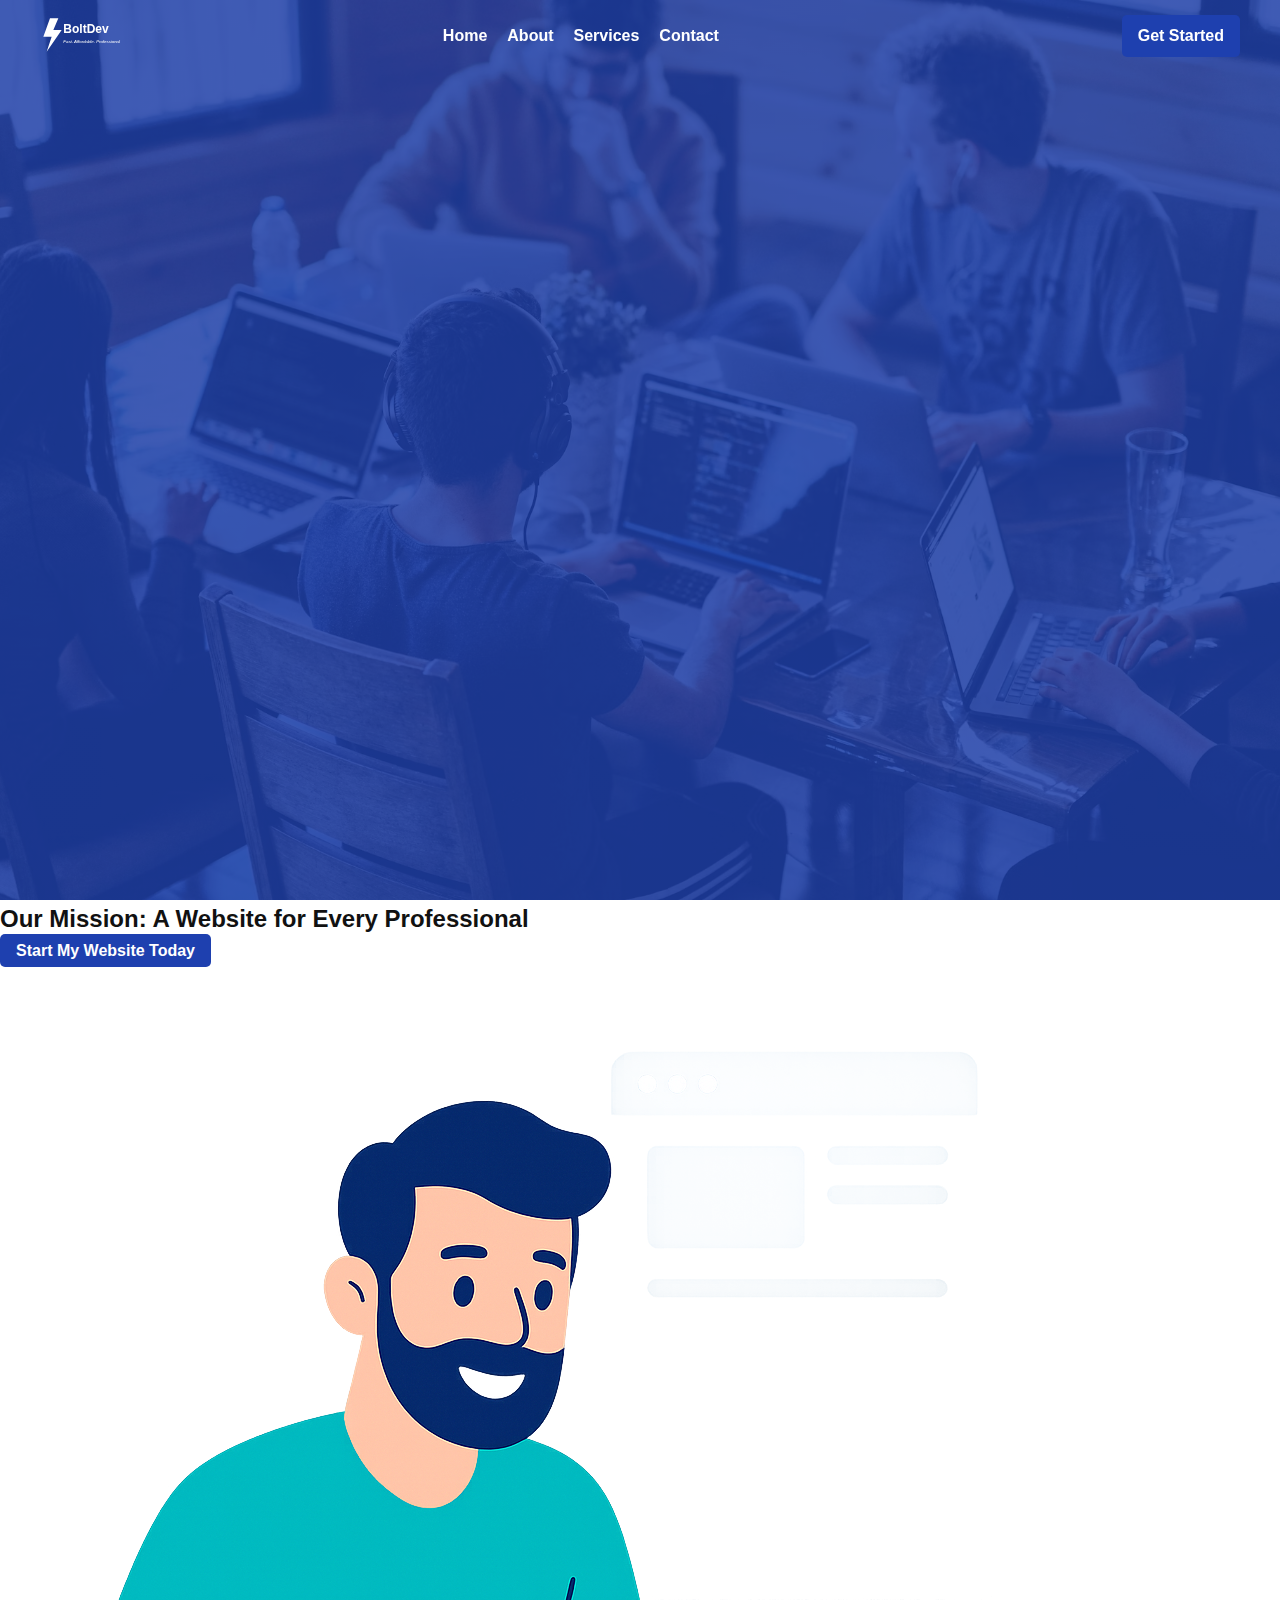
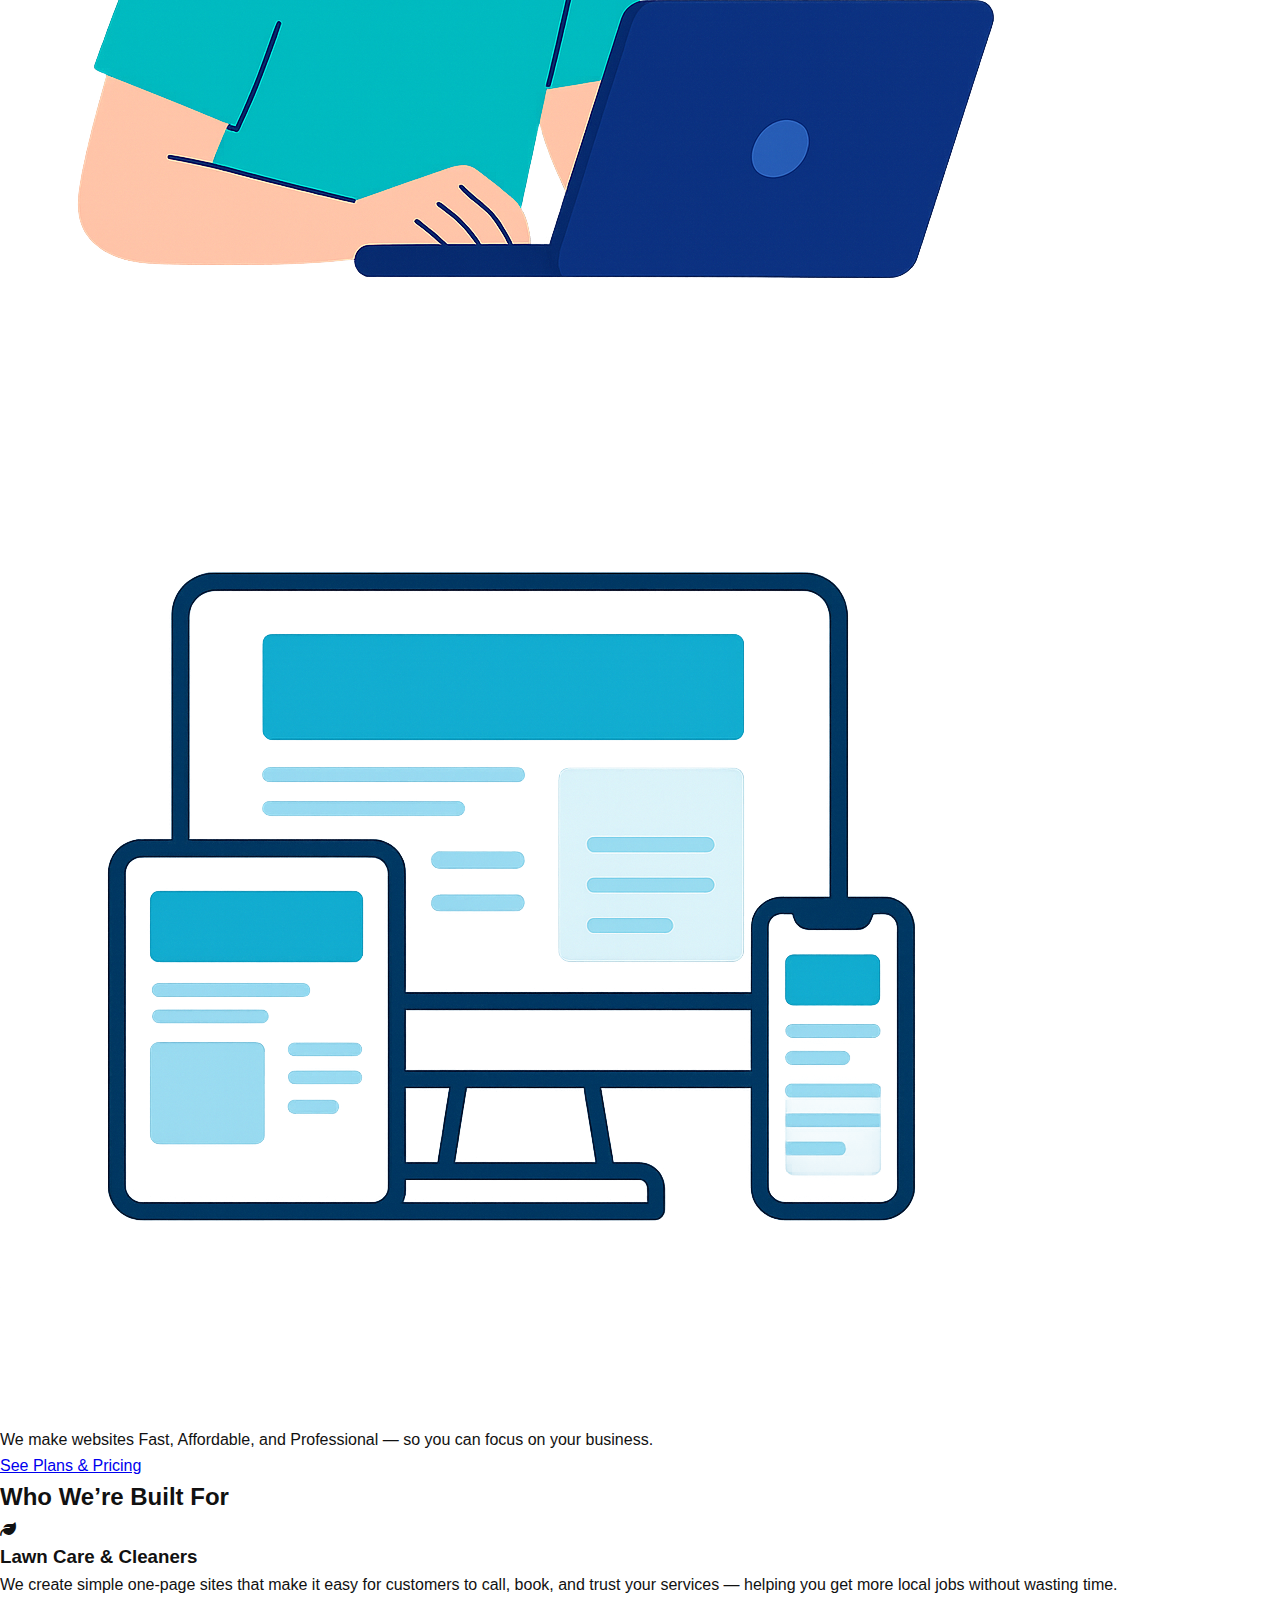
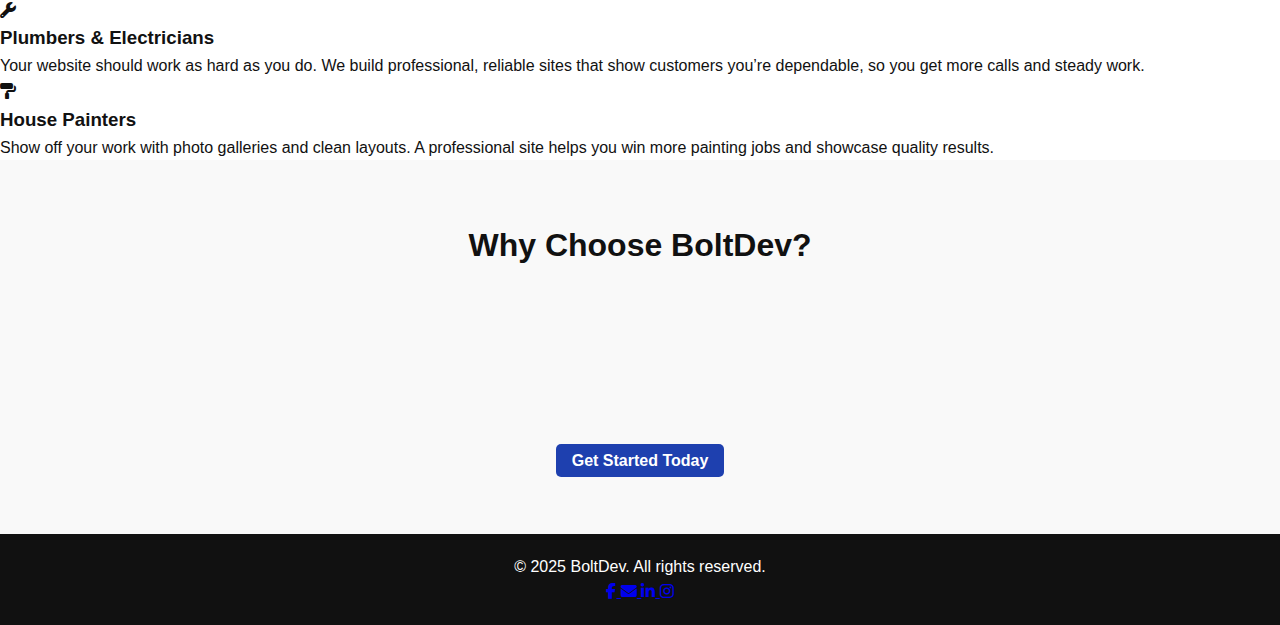
<file: index.html>
<!DOCTYPE html>
<html lang="en">
<head>
  <meta charset="UTF-8" />
  <meta name="viewport" content="width=device-width, initial-scale=1.0"/>
  <title>BoltDev</title>
  <link rel="stylesheet" href="https://cdnjs.cloudflare.com/ajax/libs/font-awesome/6.5.0/css/all.min.css">
  <link rel="stylesheet" href="style.css">
  <script defer src="script.js"></script>
</head>
<body>
  <!-- NAVBAR -->
  <header id="navbar" class="navbar transparent">
    <div class="logo">
      <img src="assets/boltdev-logo-white.svg" alt="BoltDev Logo White" class="logo-img logo-white">
      <img src="assets/boltdev-logo.svg" alt="BoltDev Logo Colored" class="logo-img logo-colored">
    </div>

    <nav>
      <ul class="nav-links">
        <li><a href="index.html">Home</a></li>
        <li><a href="about.html">About</a></li>
        <li><a href="services.html">Services</a></li>
        <li><a href="contact.html">Contact</a></li>
      </ul>
    </nav>

    <a href="contact.html" class="cta-btn">Get Started</a>
  </header>

  <!-- HERO -->
  <section class="hero">
    <div class="hero-overlay"></div>
    <div class="hero-content">
      <h1>Bold Websites for Bold Businesses</h1>
      <p>We help small businesses in the USA go online fast, affordably, and professionally.</p>
      <a href="services.html" class="cta-btn-light">View Plans</a>
    </div>
  </section>

<!-- MISSION (two full-width, colored bands) -->
<section id="mission">
  <!-- Band 1 (light) -->
  <div class="mission-light">
    <div class="mission-block" 
         style="--text-width: 600px; --image-width: 800px;
                --text-move-x: -150px; --text-move-y: 0;
                --image-move-x: 50px; --image-move-y: 30px;">
      <div class="mission-text">
        <h2>Our Mission: A Website for Every Professional</h2>
        <a href="contact.html" class="cta-btn">Start My Website Today</a>
      </div>
      <div class="mission-image">
        <img src="assets/mission-professional.png" alt="Professional at laptop" class="mission-img mission-img-1">
      </div>
    </div>
  </div>

  <!-- Band 2 (dark) -->
  <div class="mission-dark">
    <div class="mission-block" 
         style="--text-width: 600px; --image-width: 800px;
                --text-move-x: -100px; --text-move-y: 20px;
                --image-move-x: -300px; --image-move-y: -10px;">
      <div class="mission-image">
        <img src="assets/mission-devices.png" alt="Devices illustration" class="mission-img mission-img-2">
      </div>
      <div class="mission-text">
        <p>We make websites Fast, Affordable, and Professional — so you can focus on your business.</p>
        <a href="services.html" class="cta-btn-light">See Plans & Pricing</a>
      </div>
    </div>
  </div>
</section>

<!-- WHO WE’RE BUILT FOR -->
<section class="built-for">
  <h2>Who We’re Built For</h2>
  <div class="built-for-container">

    <div class="built-for-item">
      <i class="fas fa-leaf"></i>
      <h3>Lawn Care & Cleaners</h3>
      <p>We create simple one-page sites that make it easy for customers to call, book, and trust your services — helping you get more local jobs without wasting time.</p>
    </div>

    <div class="built-for-item">
      <i class="fas fa-wrench"></i>
      <h3>Plumbers & Electricians</h3>
      <p>Your website should work as hard as you do. We build professional, reliable sites that show customers you’re dependable, so you get more calls and steady work.</p>
    </div>

    <div class="built-for-item">
      <i class="fas fa-paint-roller"></i>
      <h3>House Painters</h3>
      <p>Show off your work with photo galleries and clean layouts. A professional site helps you win more painting jobs and showcase quality results.</p>
    </div>

  </div>
</section>



  <!-- WHY CHOOSE US -->
  <section class="features">
  <h2>Why Choose BoltDev?</h2>
  <div class="feature-container">
    <div class="feature">
      ⚡ <h3>Fast</h3>
      <p>Quick turnaround times so your business goes online fast.</p>
    </div>
    <div class="feature">
      💰 <h3>Affordable</h3>
      <p>High-quality websites at prices small businesses can afford.</p>
    </div>
    <div class="feature">
      🎯 <h3>Professional</h3>
      <p>Clean design and reliable code for a strong online presence.</p>
    </div>
  </div>

  <!-- CTA under cards -->
  <a href="services.html" class="cta-btn">Get Started Today</a>
</section>


  <!-- FOOTER -->
  <footer>
    <p>© 2025 BoltDev. All rights reserved.</p>
    <div class="social-links">
      <a href="https://www.facebook.com/yourprofile" target="_blank" aria-label="Facebook">
        <i class="fab fa-facebook-f"></i>
      </a>
      <a href="mailto:hello@boltdev.com" aria-label="Email">
        <i class="fas fa-envelope"></i>
      </a>
      <a href="https://www.linkedin.com/yourprofile" target="_blank" aria-label="LinkedIn">
        <i class="fab fa-linkedin-in"></i>
      </a>
      <a href="https://www.instagram.com/yourprofile" target="_blank" aria-label="Instagram">
        <i class="fab fa-instagram"></i>
      </a>
    </div>
  </footer>
</body>
</html>
</file>
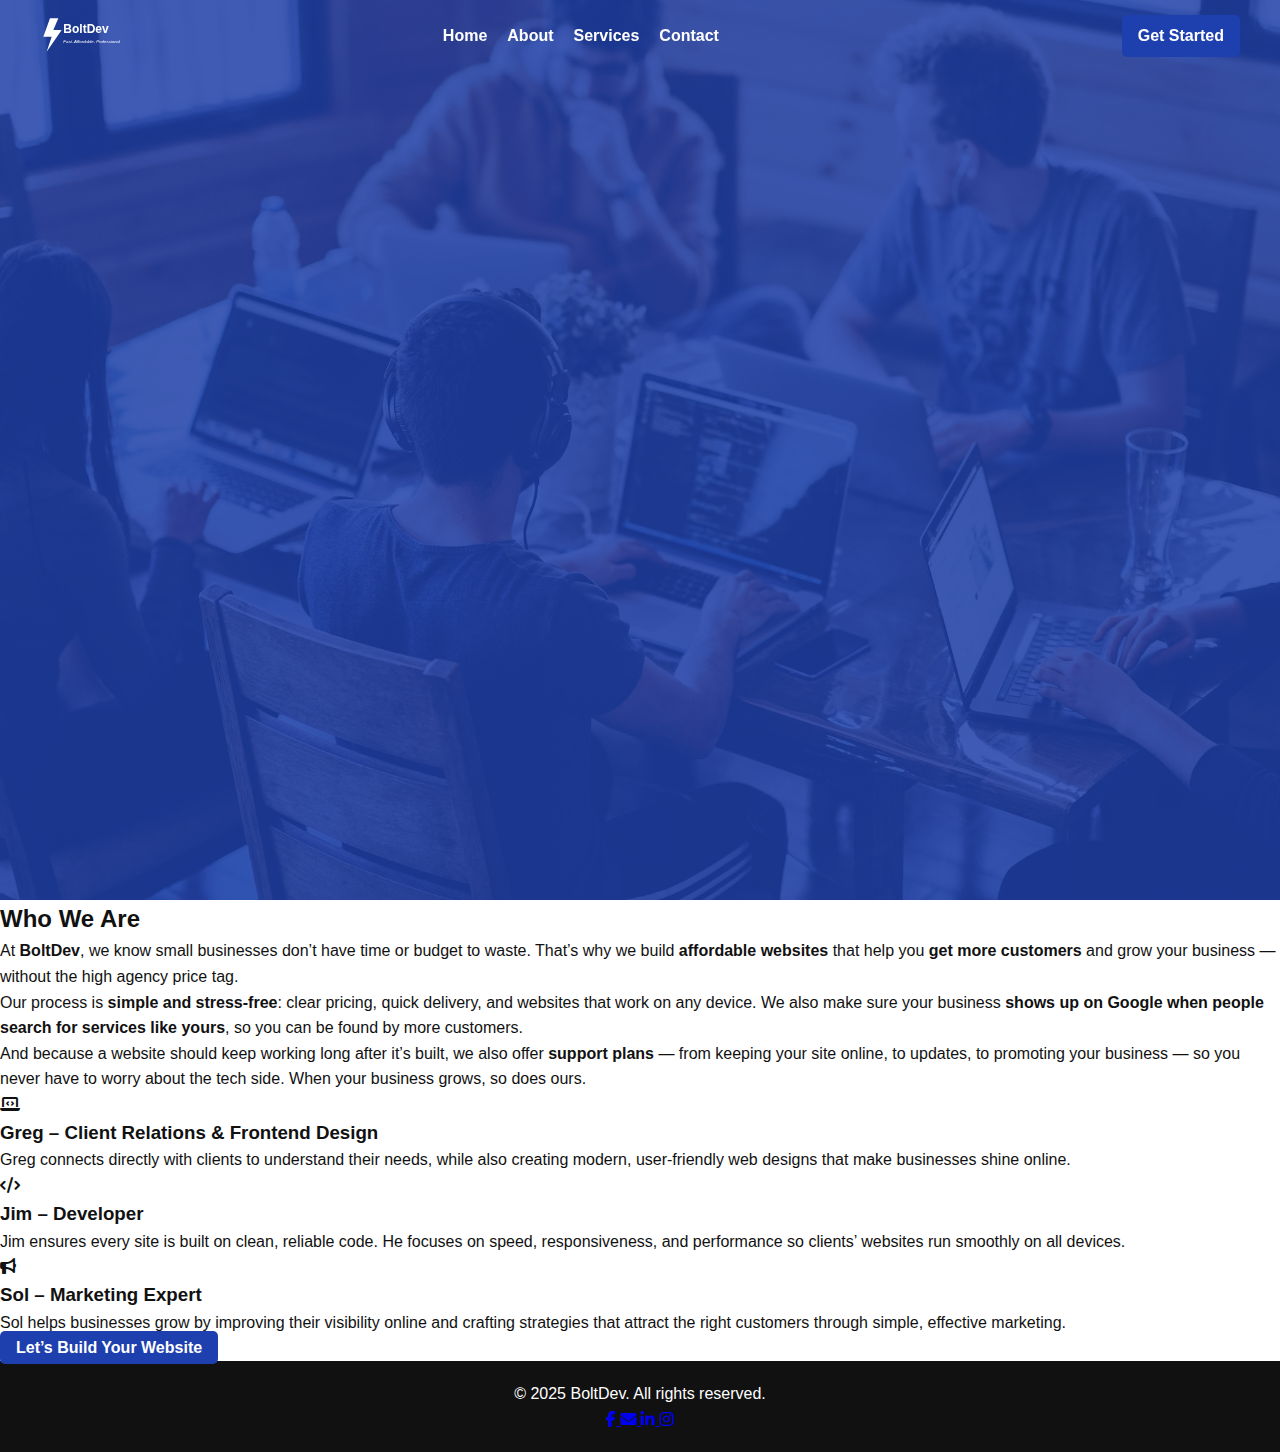
<file: about.html>
<!DOCTYPE html>
<html lang="en">
<head>
  <meta charset="UTF-8" />
  <meta name="viewport" content="width=device-width, initial-scale=1.0" />
  <title>BoltDev - About Us</title>
  <link rel="stylesheet" href="https://cdnjs.cloudflare.com/ajax/libs/font-awesome/6.5.0/css/all.min.css">
  <link rel="stylesheet" href="style.css" />
  <link rel="icon" type="image/png" sizes="32x32" href="assets/boltdev-icon-32.png">
  <link rel="apple-touch-icon" sizes="180x180" href="assets/boltdev-icon-180.png">
</head>
<body>
  <!-- Navbar -->
  <header id="navbar" class="navbar transparent">
    <div class="logo">
      <img src="assets/boltdev-logo-white.svg" alt="BoltDev Logo White" class="logo-img logo-white">
      <img src="assets/boltdev-logo.svg" alt="BoltDev Logo Colored" class="logo-img logo-colored">
    </div>
    <nav>
      <ul class="nav-links">
        <li><a href="index.html">Home</a></li>
        <li><a href="about.html" class="active">About</a></li>
        <li><a href="services.html">Services</a></li>
        <li><a href="contact.html">Contact</a></li>
      </ul>
    </nav>
    <a href="contact.html" class="cta-btn">Get Started</a>
  </header>

  <!-- Hero Section -->
  <section class="hero small-hero parallax">
    <div class="hero-overlay"></div>
    <div class="hero-content">
      <h1>About Us</h1>
      <p>The people behind BoltDev</p>
    </div>
  </section>

<!-- About Content -->
<section class="intro fade-in">
  <div class="container">
    <h2>Who We Are</h2>
    <p>At <strong>BoltDev</strong>, we know small businesses don’t have time or budget to waste. That’s why we build <strong>affordable websites</strong> that help you <strong>get more customers</strong> and grow your business — without the high agency price tag.</p>

    <p>Our process is <strong>simple and stress-free</strong>: clear pricing, quick delivery, and websites that work on any device. We also make sure your business <strong>shows up on Google when people search for services like yours</strong>, so you can be found by more customers.</p>

    <p>And because a website should keep working long after it’s built, we also offer <strong>support plans</strong> — from keeping your site online, to updates, to promoting your business — so you never have to worry about the tech side. When your business grows, so does ours.</p>
  </div>
</section>

<!-- Team Section -->
<div class="team">

  <!-- Greg -->
  <div class="team-member" 
       style="--icon-move-x: -600px; --icon-move-y: 1px; --icon-size: 7rem;">
    <div class="team-icon">
      <i class="fas fa-laptop-code"></i>
    </div>
    <div class="team-info">
      <h3>Greg – Client Relations & Frontend Design</h3>
      <p>Greg connects directly with clients to understand their needs, while also creating modern, user-friendly web designs that make businesses shine online.</p>
    </div>
  </div>

  <!-- Jim -->
  <div class="team-member" 
       style="--icon-move-x: 600px; --icon-move-y: 10px; --icon-size: 7rem;">
    <div class="team-icon">
      <i class="fas fa-code"></i>
    </div>
    <div class="team-info">
      <h3>Jim – Developer</h3>
      <p>Jim ensures every site is built on clean, reliable code. He focuses on speed, responsiveness, and performance so clients’ websites run smoothly on all devices.</p>
    </div>
  </div>

  <!-- Sol -->
  <div class="team-member" 
       style="--icon-move-x: -590px; --icon-move-y: 10px; --icon-size: 7rem;">
    <div class="team-icon">
      <i class="fas fa-bullhorn"></i>
    </div>
    <div class="team-info">
      <h3>Sol – Marketing Expert</h3>
      <p>Sol helps businesses grow by improving their visibility online and crafting strategies that attract the right customers through simple, effective marketing.</p>
    </div>
  </div>

</div>

<!-- Call-to-Action Button -->
<div class="about-cta">
  <a href="contact.html" class="cta-btn">Let’s Build Your Website</a>
</div>


  <!-- Footer (same as Home) -->
  <footer>
    <p>© 2025 BoltDev. All rights reserved.</p>
    <div class="social-links">
      <a href="https://www.facebook.com/yourprofile" target="_blank" aria-label="Facebook">
        <i class="fab fa-facebook-f"></i>
      </a>
      <a href="mailto:hello@boltdev.com" aria-label="Email">
        <i class="fas fa-envelope"></i>
      </a>
      <a href="https://www.linkedin.com/yourprofile" target="_blank" aria-label="LinkedIn">
        <i class="fab fa-linkedin-in"></i>
      </a>
      <a href="https://www.instagram.com/yourprofile" target="_blank" aria-label="Instagram">
        <i class="fab fa-instagram"></i>
      </a>
    </div>
  </footer>

  <script src="script.js"></script>
</body>
</html>
</file>
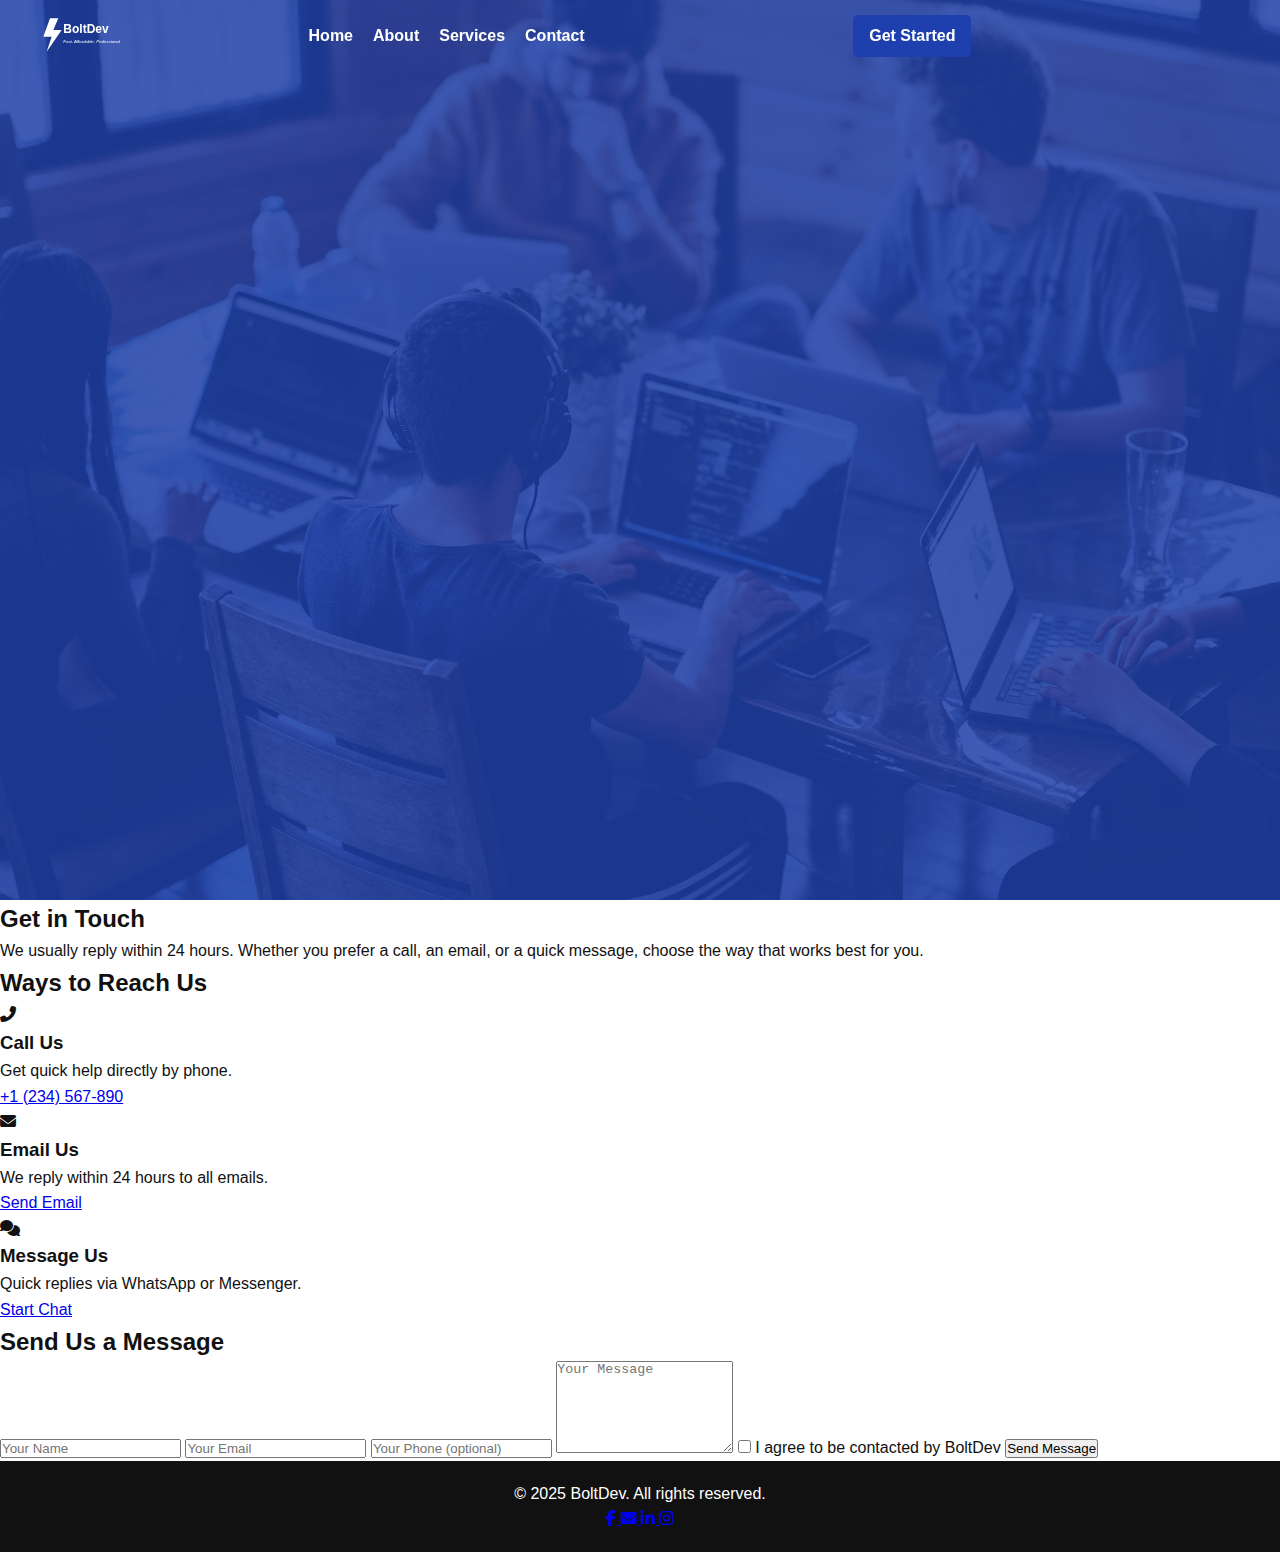
<file: contact.html>
<!DOCTYPE html>
<html lang="en">
<head>
  <meta charset="UTF-8">
  <meta name="viewport" content="width=device-width, initial-scale=1.0">
  <title>Contact | BoltDev</title>
  <link rel="stylesheet" href="https://cdnjs.cloudflare.com/ajax/libs/font-awesome/6.5.0/css/all.min.css">
  <link rel="stylesheet" href="style.css">
  <link rel="icon" type="image/png" sizes="32x32" href="assets/boltdev-icon-32.png">
  <link rel="apple-touch-icon" sizes="180x180" href="assets/boltdev-icon-180.png">
</head>

<body>
  <!-- Navbar -->
  <header id="navbar" class="navbar transparent">
    <div class="logo">
      <img src="assets/boltdev-logo-white.svg" alt="BoltDev Logo White" class="logo-img logo-white">
      <img src="assets/boltdev-logo.svg" alt="BoltDev Logo Colored" class="logo-img logo-colored">
    </div>
    <nav>
      <ul class="nav-links">
        <li><a href="index.html">Home</a></li>
        <li><a href="about.html">About</a></li>
        <li><a href="services.html">Services</a></li>
        <li><a href="contact.html" class="active">Contact</a></li>
      </ul>
    </nav>
    <a href="contact.html" class="cta-btn">Get Started</a>

    <!-- Hamburger Button (mobile) -->
    <div class="hamburger" id="hamburger">
      <span></span>
      <span></span>
      <span></span>
    </div>
  </header>

  <!-- Hero Section -->
  <section class="hero small-hero parallax">
    <div class="hero-overlay"></div>
    <div class="hero-content">
      <h1>Contact Us</h1>
      <p>Fast response. Clear pricing. Let's start your website today.</p>
    </div>
  </section>

  <!-- Intro Section -->
  <section id="contact-form" class="intro fade-in">
    <div class="container">
      <h2>Get in Touch</h2>
      <p>We usually reply within 24 hours. Whether you prefer a call, an email, or a quick message, choose the way that works best for you.</p>
    </div>
  </section>

  <!-- Contact Cards Section -->
  <section class="contact-cards">
    <h2>Ways to Reach Us</h2>
    <div class="contact-cards-container">

      <!-- Phone -->
      <div class="contact-card">
        <i class="fas fa-phone-alt"></i>
        <h3>Call Us</h3>
        <p>Get quick help directly by phone.</p>
        <a href="tel:+1234567890" class="card-btn">+1 (234) 567-890</a>
      </div>

      <!-- Email -->
      <div class="contact-card">
        <i class="fas fa-envelope"></i>
        <h3>Email Us</h3>
        <p>We reply within 24 hours to all emails.</p>
        <a href="mailto:contact@boltdev.com" class="card-btn">Send Email</a>
      </div>

      <!-- Message -->
      <div class="contact-card">
        <i class="fas fa-comments"></i>
        <h3>Message Us</h3>
        <p>Quick replies via WhatsApp or Messenger.</p>
        <a href="#" class="card-btn">Start Chat</a>
      </div>

    </div>
  </section>

  <!-- Contact Form Section -->
  <section class="intro fade-in">
    <div class="container">
      <h2>Send Us a Message</h2>
      <form class="contact-form" action="mailto:contact@boltdev.com" method="post" enctype="text/plain">
        <!-- Selected Plan (only appears if user comes from Services page) -->
        <input type="text" id="selected-plan" name="plan" placeholder="Selected Plan" readonly style="display:none;">

        <!-- Standard fields -->
        <input type="text" name="name" placeholder="Your Name" required>
        <input type="email" name="email" placeholder="Your Email" required>
        <input type="text" name="phone" placeholder="Your Phone (optional)">
        <textarea name="message" rows="6" placeholder="Your Message" required></textarea>

        <!-- Checkbox -->
        <label>
          <input type="checkbox" required> I agree to be contacted by BoltDev
        </label>

        <!-- Submit -->
        <button type="submit">Send Message</button>
      </form>

      <!-- Anchor at bottom -->
    <div id="form-end"></div>
    </div>
  </section>

  <!-- Footer -->
  <footer>
    <p>© 2025 BoltDev. All rights reserved.</p>
    <div class="social-links">
      <a href="https://www.facebook.com/profile.php?id=61579949135924" target="_blank" aria-label="Facebook">
        <i class="fab fa-facebook-f"></i>
      </a>
      <a href="mailto:contact@boltdev.com" aria-label="Email">
        <i class="fas fa-envelope"></i>
      </a>
      <a href="https://www.linkedin.com/company/boltdev/about/" target="_blank" aria-label="LinkedIn">
        <i class="fab fa-linkedin-in"></i>
      </a>
      <a href="https://www.instagram.com/boltdev_design/" target="_blank" aria-label="Instagram">
        <i class="fab fa-instagram"></i>
      </a>
    </div>
  </footer>

  <script>
    const urlParams = new URLSearchParams(window.location.search);
    const plan = urlParams.get('plan');
    const planField = document.getElementById('selected-plan');

    if (plan) {
      planField.value = plan;
      planField.style.display = 'block'; // show only if plan is chosen
    }
  </script>

  <script src="script.js"></script>
</body>
</html>
</file>
<file: style.css>
/* RESET */
* {
  margin: 0;
  padding: 0;
  box-sizing: border-box;
}

body {
  font-family: Arial, sans-serif;
  line-height: 1.6;
  color: #111;
}

/* NAVBAR */
.navbar {
  display: flex;
  justify-content: space-between;
  align-items: center;
  padding: 15px 40px;
  position: fixed;
  width: 100%;
  top: 0;
  z-index: 1000;
  transition: background 0.3s, box-shadow 0.3s;
}

.navbar.transparent {
  background: transparent;
}

.navbar.scrolled {
  background: white;
  box-shadow: 0 2px 5px rgba(0,0,0,0.1);
}

/* LOGO */
.logo-img {
  height: 40px;
  position: absolute;
  top: 15px;
  left: 40px;
  transition: opacity 0.4s ease-in-out; /* smooth fade */
  opacity: 0;
}

.logo-white {
  opacity: 1; /* default visible */
}

.logo-colored {
  opacity: 0; /* hidden at start */
}

.navbar.scrolled .logo-white {
  opacity: 0;
}

.navbar.scrolled .logo-colored {
  opacity: 1;
}

/* NAV LINKS */
.nav-links {
  list-style: none;
  display: flex;
  gap: 20px;
}
/* NAV LINKS */
.nav-links a {
  text-decoration: none;
  color: white;
  font-weight: bold;
  transition: color 0.4s ease-in-out; /* smooth fade */
}

.navbar.scrolled .nav-links a {
  color: #111;
}

.cta-btn {
  background: #1E40AF;
  color: white;
  padding: 8px 16px;
  border-radius: 5px;
  text-decoration: none;
  font-weight: bold;
}

.cta-btn:hover {
  background: #153d8a;
}

/* HERO */
.hero {
  position: relative;
  height: 100vh;
  background: 
    linear-gradient(rgba(30, 64, 175, 0.55), rgba(30, 64, 175, 0.55)),
    url("assets/hero-bg.jpg") no-repeat center center / cover;
  background-attachment: fixed; /* ✅ Parallax effect */
  display: flex;
  align-items: center;
  justify-content: center;
  text-align: center;
  color: white;
}


.hero-overlay {
  position: absolute;
  top: 0;
  left: 0;
  width: 100%;
  height: 100%;
  background: rgba(30, 64, 175, 0.55); /* Darker blue filter */
}

.hero-content {
  position: relative;
  z-index: 1;
}

.hero h1 {
  font-size: 3rem;
  margin-bottom: 20px;
}

.hero p {
  font-size: 1.2rem;
  margin-bottom: 20px;
}

/* FEATURES */
.features {
  padding: 60px 20px;
  text-align: center;
  background: #f9f9f9;
}

.features h2 {
  font-size: 2rem;
  margin-bottom: 30px;
}

.feature-container {
  display: flex;
  justify-content: center;
  gap: 20px;
}

.feature {
  flex: 1;
  max-width: 300px;
  background: white;
  padding: 20px;
  border-radius: 10px;
  box-shadow: 0 2px 5px rgba(0,0,0,0.1);
}

/* Use this class for centered feature content */
.feature-centered {
  text-align: center;
}

/* FOOTER */
footer {
  text-align: center;
  padding: 20px;
  background: #111;
  color: white;
}
.logo-img {
  height: 40px;
  position: absolute;
  top: 15px;
  left: 40px;
  transition: opacity 0.4s ease-in-out; /* smooth fade */
  opacity: 0;
}

.logo-white {
  opacity: 1;
}
/* HERO CONTENT ANIMATION */
.hero-content {
  position: relative;
  z-index: 1;
  opacity: 0;                     /* start invisible */
  transform: translateY(20px);    /* start slightly lower */
  animation: fadeUp 1.2s ease-out forwards;
  animation-delay: 0.3s;          /* small delay for smooth entry */
}

@keyframes fadeUp {
  from {
    opacity: 0;
    transform: translateY(20px);
  }
  to {
    opacity: 1;
    transform: translateY(0);
  }
}
/* FEATURE ANIMATIONS */
.feature {
  opacity: 0; 
  transform: translateY(20px);
  transition: opacity 0.8s ease-out, transform 0.8s ease-out;
}

.feature.show {
  opacity: 1;
  transform: translateY(0);
}
</file>
